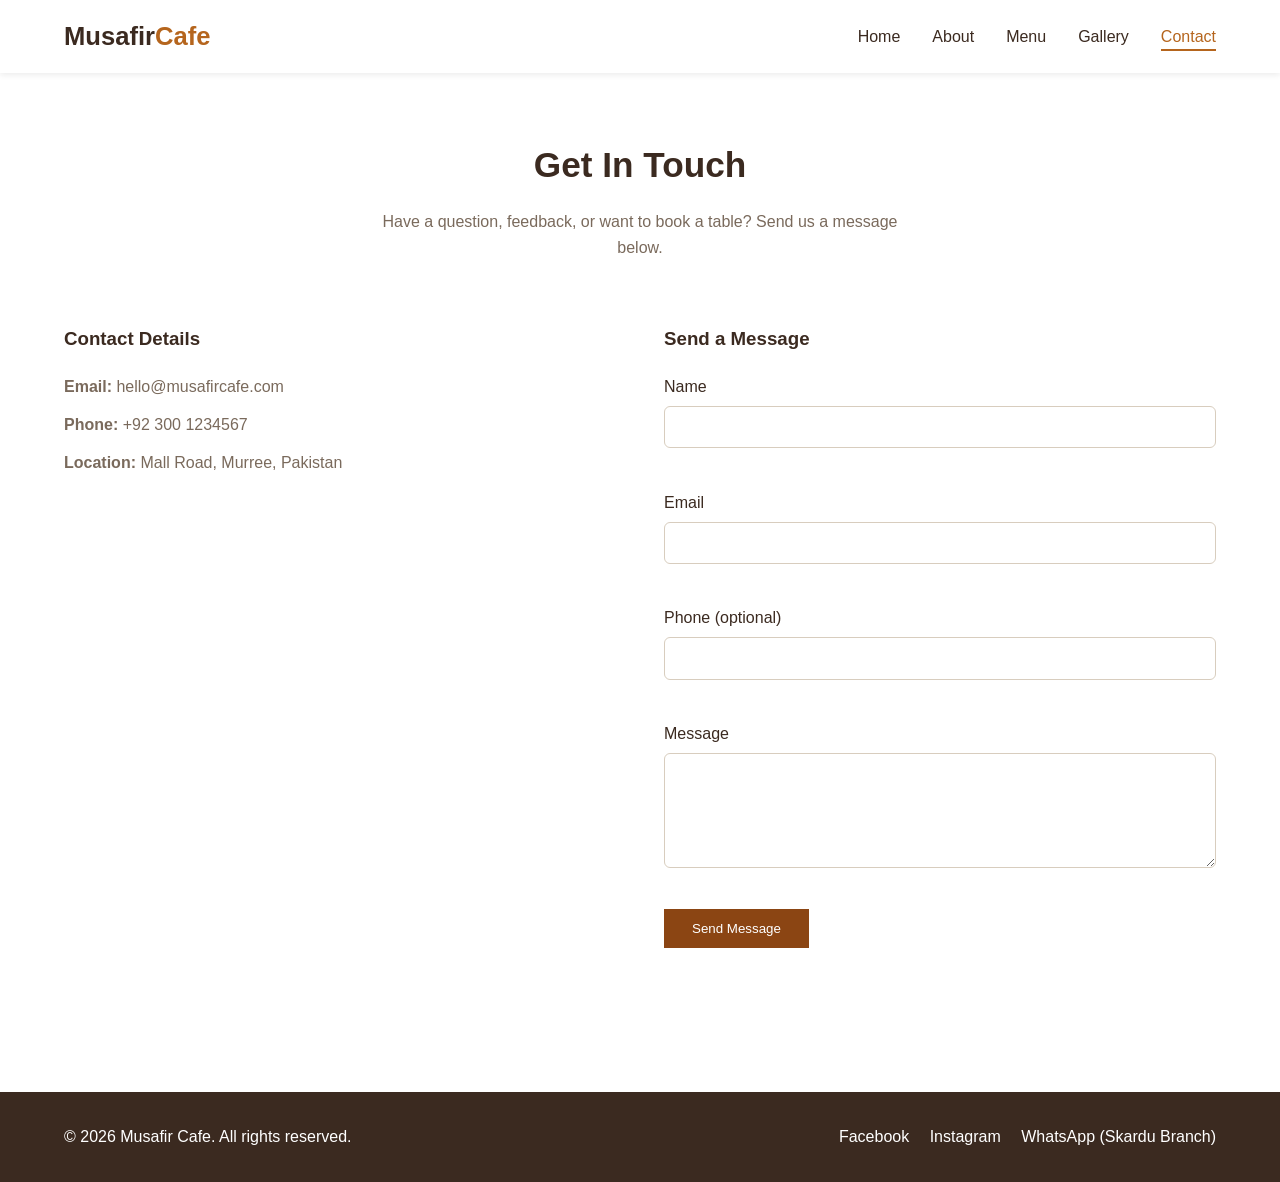
<file: contact.html>
<!DOCTYPE html>
<html lang="en">
<head>
  <meta charset="UTF-8">
  <meta name="viewport" content="width=device-width, initial-scale=1.0">
  <title>Musafir Cafe| Contact</title>
   <link rel="icon" type="image/avif" href="images/logo.avif">
  <link rel="stylesheet" href="css/style.css">
  <link rel="stylesheet" href="css/contact.css">
</head>
<body>

  <header class="site-header">
    <div class="logo">Musafir<span>Cafe</span></div>
    <nav class="navbar">
      <ul class="nav-links">
        <li><a href="index.html">Home</a></li>
        <li><a href="about.html">About</a></li>
        <li><a href="menu.html">Menu</a></li>
        <li><a href="gallery.html">Gallery</a></li>
        <li><a href="contact.html" class="active">Contact</a></li>
      </ul>
    </nav>
    <div class="hamburger" id="hamburger">
      <span></span>
      <span></span>
      <span></span>
    </div>
  </header>

  <main>

  <section class="contact-intro">
    <h1>Get In Touch</h1>
    <p>Have a question, feedback, or want to book a table? Send us a message below.</p>
  </section>

  <section class="contact-wrapper">

       <div class="contact-info">
      <h3>Contact Details</h3>
      <p><strong>Email:</strong> hello@musafircafe.com</p>
      <p><strong>Phone:</strong> +92 300 1234567</p>
      <p><strong>Location:</strong> Mall Road, Murree, Pakistan</p>

      <div class="map">
        <iframe
          src="https://www.google.com/maps?q=Mall+Road,Murree,Pakistan&output=embed"
          width="100%" height="220" style="border:0;" allowfullscreen="" loading="lazy">
        </iframe>
      </div>
    </div>

    <form class="contact-form" id="contactForm" novalidate>
      <h3>Send a Message</h3>

      <div class="form-group">
        <label for="name">Name</label>
        <input type="text" id="name" name="name">
        <span class="error-msg" id="nameError"></span>
      </div>

      <div class="form-group">
        <label for="email">Email</label>
        <input type="text" id="email" name="email">
        <span class="error-msg" id="emailError"></span>
      </div>

      <div class="form-group">
        <label for="phone">Phone (optional)</label>
        <input type="text" id="phone" name="phone">
        <span class="error-msg" id="phoneError"></span>
      </div>

      <div class="form-group">
        <label for="message">Message</label>
        <textarea id="message" name="message" rows="5"></textarea>
        <span class="error-msg" id="messageError"></span>
      </div>

      <button type="submit" class="btn">Send Message</button>
      <p class="success-msg" id="successMsg">Your message has been sent successfully!</p>
    </form>

  </section>

</main>

  <footer class="site-footer">
    <div class="footer-content">
      <p>&copy; 2026 Musafir Cafe. All rights reserved.</p>
      <div class="social-links">
       <a href="https://facebook.com/musafircafe.skardu" target="_blank">Facebook</a>
       <a href="https://instagram.com/musafircafe.skardu" target="_blank">Instagram</a>
       <a href="https://wa.me/923555000111" target="_blank">WhatsApp (Skardu Branch)</a>
     </div>
    </div>
  </footer>

  <script src="js/navbar.js"></script>

  <script src="js/contact.js"></script>
</body>
</html>
</file>
<file: css/style.css>
* {
  margin: 0;
  padding: 0;
  box-sizing: border-box;
}

:root {
  --primary-color: #3b2a20;
  --accent-color: #b5651d;
  --light-bg: #faf3e9;
  --text-light: #7a6a5c;
  --white: #ffffff;
  --font-main: 'Segoe UI', Arial, sans-serif;
}

body {
  font-family: var(--font-main);
  color: var(--primary-color);
  line-height: 1.6;
  background-color: var(--white);
}

a {
  text-decoration: none;
  color: inherit;
}

ul {
  list-style: none;
}

img {
  max-width: 100%;
  display: block;
}

.site-header {
  display: flex;
  justify-content: space-between;
  align-items: center;
  padding: 1rem 5%;
  background-color: var(--white);
  box-shadow: 0 2px 6px rgba(0, 0, 0, 0.08);
  position: sticky;
  top: 0;
  z-index: 100;
}

.logo {
  font-size: 1.6rem;
  font-weight: 700;
}

.logo span {
  color: var(--accent-color);
}

.nav-links {
  display: flex;
  gap: 2rem;
}

.nav-links a {
  font-weight: 500;
  position: relative;
  padding: 0.3rem 0;
}

.nav-links a.active,
.nav-links a:hover {
  color: var(--accent-color);
}

.nav-links a.active::after {
  content: "";
  position: absolute;
  bottom: -2px;
  left: 0;
  width: 100%;
  height: 2px;
  background-color: var(--accent-color);
}

.hamburger {
  display: none;
  flex-direction: column;
  gap: 5px;
  cursor: pointer;
}

.hamburger span {
  width: 25px;
  height: 3px;
  background-color: var(--primary-color);
  border-radius: 2px;
}

.site-footer {
  background-color: var(--primary-color);
  color: var(--white);
  padding: 2rem 5%;
  margin-top: 4rem;
}

.footer-content {
  display: flex;
  justify-content: space-between;
  align-items: center;
  flex-wrap: wrap;
  gap: 1rem;
}

.social-links a {
  margin-left: 1rem;
  color: var(--white);
}

.social-links a:hover {
  color: var(--accent-color);
}

@media (max-width: 992px) {
  .nav-links {
    position: absolute;
    top: 100%;
    left: 0;
    width: 100%;
    background-color: var(--white);
    flex-direction: column;
    text-align: center;
    display: none;
  }

  .nav-links.show {
    display: flex;
  }

  .nav-links li {
    padding: 1rem 0;
  }

  .hamburger {
    display: flex;
  }
}

@media (max-width: 600px) {
  .site-header {
    padding: 1rem 4%;
  }

  .logo {
    font-size: 1.3rem;
  }

  .footer-content {
    flex-direction: column;
    text-align: center;
  }

  .social-links a {
    margin: 0 0.5rem;
  }
}
</file>
<file: css/contact.css>
.contact-intro {
  text-align: center;
  padding: 4rem 5% 2rem;
}

.contact-intro h1 {
  font-size: 2.2rem;
  margin-bottom: 1rem;
}

.contact-intro p {
  color: var(--text-light);
  max-width: 550px;
  margin: 0 auto;
}

.contact-wrapper {
  display: flex;
  gap: 3rem;
  padding: 2rem 5% 5rem;
  flex-wrap: wrap;
}

.contact-info,
.contact-form {
  flex: 1;
  min-width: 280px;
}

.contact-info h3,
.contact-form h3 {
  margin-bottom: 1.2rem;
}

.contact-info p {
  margin-bottom: 0.8rem;
  color: var(--text-light);
}

.map {
  margin-top: 1.5rem;
  border-radius: 10px;
  overflow: hidden;
}

.form-group {
  margin-bottom: 1.3rem;
  display: flex;
  flex-direction: column;
}

.form-group label {
  margin-bottom: 0.4rem;
  font-weight: 500;
}

.form-group input,
.form-group textarea {
  padding: 0.7rem;
  border: 1px solid #d8cdbe;
  border-radius: 6px;
  font-family: var(--font-main);
  font-size: 1rem;
}

.form-group input:focus,
.form-group textarea:focus {
  outline: none;
  border-color: var(--accent-color);
}

.form-group input.invalid,
.form-group textarea.invalid {
  border-color: #dc2626;
}

.error-msg {
  color: #dc2626;
  font-size: 0.85rem;
  margin-top: 0.3rem;
  min-height: 1rem;
}

.contact-form .btn {
  border: none;
  cursor: pointer;
  padding: 12px 28px;
  background-color: #8b4513;
  color: white;
}

.contact-form .btn:hover {
    background-color: #6f350f;
    transform: translateY(-2px);
    box-shadow: 0 5px 15px rgba(0, 0, 0, 0.2);
}

.success-msg {
  display: none;
  color: #16a34a;
  margin-top: 1rem;
  font-weight: 500;
}

.success-msg.show {
  display: block;
}

@media (max-width: 992px) {
  .contact-wrapper {
    flex-direction: column;
  }
}

@media (max-width: 600px) {
  .contact-intro h1 {
    font-size: 1.8rem;
  }

  .form-group input,
  .form-group textarea {
    font-size: 0.95rem;
  }
}
</file>
